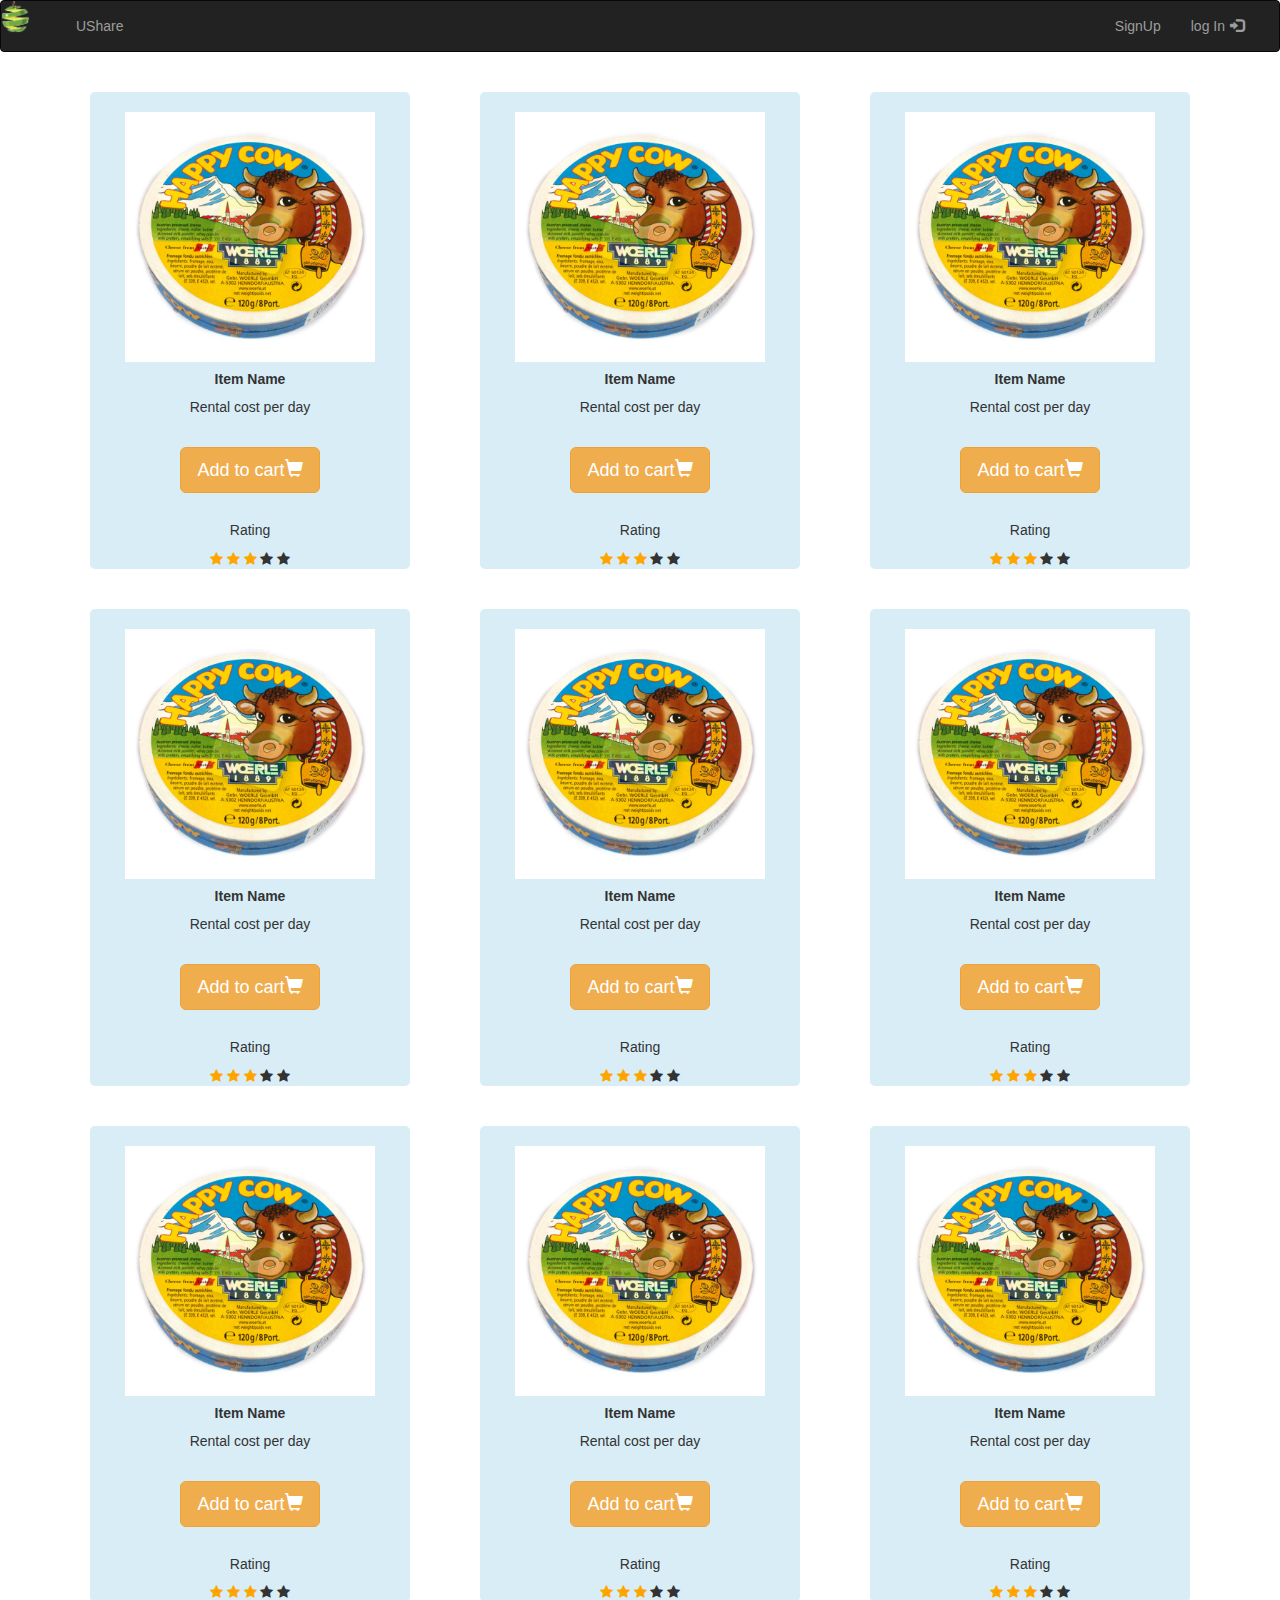
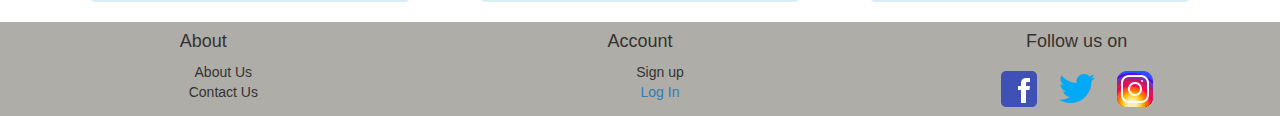
<file: index.html>
<!DOCTYPE html>
<html>
<head>
	<title>UShare System</title>
	<link rel="stylesheet" type="text/css" href="css/bootstrap.min.css">
	<link rel="stylesheet" href="https://cdnjs.cloudflare.com/ajax/libs/font-awesome/4.7.0/css/font-awesome.min.css">

	<style type="text/css">
		.card{
			margin:20px;
			border-radius:5px;
		}

		.checked {
  			color: orange;
		}
	</style>
</head>
<body>
	<div class="container-fluid">
		<div class="row">
			<nav class="navbar navbar-inverse">
				<div class="navbar-header">
					<ul class="nav navbar-nav navbar-left">
						<li><img src="images/logo.ico" class="img-responsive" width="30px" height="30px;" /></li>
						<li><a style="margin-left:30px;" href="#">UShare</a></li>
						<li>
							<input type="hidden" name="searchField" placeholder="Search Here..." id="searchField"/>
	      					<button style="visibility:hidden;"><span class="glyphicon glyphicon-search"></span></button>
						</li>
					</ul>
					
	      			
	      			
	    		</div>
				<ul class="nav navbar-nav navbar-right" style="margin-right:20px;">
					<li><a href="#">SignUp</a></li>
					<li><a href="#">log In<span class="glyphicon glyphicon-log-in" style="margin-left:5px;"></span></a></li>
				</ul>
			</nav>
		</div>
	</div>
	<div class="container">
		<div class="row">
			<div class="col-md-4">
				<div class="card bg-info">
					<div class="card-body" align="center">
						<img src="images/item.jpg" width="250px;" height="250px;" style="margin-top:20px;" />
						<h5><b>Item Name</b></h5>
						<p>Rental cost per day</p>
						<button class="btn btn-warning btn-lg" style="margin:20px;">Add to cart<span class="glyphicon glyphicon-shopping-cart"></span></button>
						<h5>Rating</h5>
						<span class="fa fa-star checked"></span>
						<span class="fa fa-star checked"></span>
						<span class="fa fa-star checked"></span>
						<span class="fa fa-star"></span>
						<span class="fa fa-star"></span>
					</div>
				</div>
			</div>
			<div class="col-md-4">
				<div class="card bg-info">
					<div class="card-body" align="center">
						<img src="images/item.jpg" width="250px;" height="250px;" style="margin-top:20px;" />
						<h5><b>Item Name</b></h5>
						<p>Rental cost per day</p>
						<button class="btn btn-warning btn-lg" style="margin:20px;">Add to cart<span class="glyphicon glyphicon-shopping-cart"></span></button>
						<h5>Rating</h5>
						<span class="fa fa-star checked"></span>
						<span class="fa fa-star checked"></span>
						<span class="fa fa-star checked"></span>
						<span class="fa fa-star"></span>
						<span class="fa fa-star"></span>
					</div>
				</div>
			</div>
			<div class="col-md-4">
				<div class="card bg-info">
					<div class="card-body" align="center">
						<img src="images/item.jpg" width="250px;" height="250px;" style="margin-top:20px;" />
						<h5><b>Item Name</b></h5>
						<p>Rental cost per day</p>
						<button class="btn btn-warning btn-lg" style="margin:20px;">Add to cart<span class="glyphicon glyphicon-shopping-cart"></span></button>
						<h5>Rating</h5>
						<span class="fa fa-star checked"></span>
						<span class="fa fa-star checked"></span>
						<span class="fa fa-star checked"></span>
						<span class="fa fa-star"></span>
						<span class="fa fa-star"></span>
					</div>
				</div>
			</div>
		</div>
		<div class="row">
			<div class="col-md-4">
				<div class="card bg-info">
					<div class="card-body" align="center">
						<img src="images/item.jpg" width="250px;" height="250px;" style="margin-top:20px;" />
						<h5><b>Item Name</b></h5>
						<p>Rental cost per day</p>
						<button class="btn btn-warning btn-lg" style="margin:20px;">Add to cart<span class="glyphicon glyphicon-shopping-cart"></span></button>
						<h5>Rating</h5>
						<span class="fa fa-star checked"></span>
						<span class="fa fa-star checked"></span>
						<span class="fa fa-star checked"></span>
						<span class="fa fa-star"></span>
						<span class="fa fa-star"></span>
					</div>
				</div>
			</div>
			<div class="col-md-4">
				<div class="card bg-info">
					<div class="card-body" align="center">
						<img src="images/item.jpg" width="250px;" height="250px;" style="margin-top:20px;" />
						<h5><b>Item Name</b></h5>
						<p>Rental cost per day</p>
						<button class="btn btn-warning btn-lg" style="margin:20px;">Add to cart<span class="glyphicon glyphicon-shopping-cart"></span></button>
						<h5>Rating</h5>
						<span class="fa fa-star checked"></span>
						<span class="fa fa-star checked"></span>
						<span class="fa fa-star checked"></span>
						<span class="fa fa-star"></span>
						<span class="fa fa-star"></span>
					</div>
				</div>
			</div>
			<div class="col-md-4">
				<div class="card bg-info">
					<div class="card-body" align="center">
						<img src="images/item.jpg" width="250px;" height="250px;" style="margin-top:20px;" />
						<h5><b>Item Name</b></h5>
						<p>Rental cost per day</p>
						<button class="btn btn-warning btn-lg" style="margin:20px;">Add to cart<span class="glyphicon glyphicon-shopping-cart"></span></button>
						<h5>Rating</h5>
						<span class="fa fa-star checked"></span>
						<span class="fa fa-star checked"></span>
						<span class="fa fa-star checked"></span>
						<span class="fa fa-star"></span>
						<span class="fa fa-star"></span>
					</div>
				</div>
			</div>
		</div>
		<div class="row">
			<div class="col-md-4">
				<div class="card bg-info">
					<div class="card-body" align="center">
						<img src="images/item.jpg" width="250px;" height="250px;" style="margin-top:20px;" />
						<h5><b>Item Name</b></h5>
						<p>Rental cost per day</p>
						<button class="btn btn-warning btn-lg" style="margin:20px;">Add to cart<span class="glyphicon glyphicon-shopping-cart"></span></button>
						<h5>Rating</h5>
						<span class="fa fa-star checked"></span>
						<span class="fa fa-star checked"></span>
						<span class="fa fa-star checked"></span>
						<span class="fa fa-star"></span>
						<span class="fa fa-star"></span>
					</div>
				</div>
			</div>
			<div class="col-md-4">
				<div class="card bg-info">
					<div class="card-body" align="center">
						<img src="images/item.jpg" width="250px;" height="250px;" style="margin-top:20px;" />
						<h5><b>Item Name</b></h5>
						<p>Rental cost per day</p>
						<button class="btn btn-warning btn-lg" style="margin:20px;">Add to cart<span class="glyphicon glyphicon-shopping-cart"></span></button>
						<h5>Rating</h5>
						<span class="fa fa-star checked"></span>
						<span class="fa fa-star checked"></span>
						<span class="fa fa-star checked"></span>
						<span class="fa fa-star"></span>
						<span class="fa fa-star"></span>
					</div>
				</div>
			</div>
			<div class="col-md-4">
				<div class="card bg-info">
					<div class="card-body" align="center">
						<img src="images/item.jpg" width="250px;" height="250px;" style="margin-top:20px;" />
						<h5><b>Item Name</b></h5>
						<p>Rental cost per day</p>
						<button class="btn btn-warning btn-lg" style="margin:20px;">Add to cart<span class="glyphicon glyphicon-shopping-cart"></span></button>
						<h5>Rating</h5>
						<span class="fa fa-star checked"></span>
						<span class="fa fa-star checked"></span>
						<span class="fa fa-star checked"></span>
						<span class="fa fa-star"></span>
						<span class="fa fa-star"></span>
					</div>
				</div>
			</div>
		</div>
	</div>
</body>
<footer style="background-color:#AFADA7;">
	<div class="row">
		<div class="col-md-4" align="center">
			<h4 style="text-align:center;">About</h4>
			<ul type="none">
				<li>About Us</li>
				<li>Contact Us</li>
			</ul>
		</div>
		<div class="col-md-4" align="center">
			<h4 style="text-align:center;">Account</h4>
			<ul type="none" style="text-align:center;">
				<li>Sign up</li>
				<a href="login.html"><li>Log In</li></a>
			</ul>
		</div>
		<div class="col-md-4" align="center">
			<h4 style="text-align:center;">Follow us on</h4>
			<img src="images/Facebook_48px.png" style="margin:3px;">
			<img src="images/Twitter_48px.png" style="margin:3px;">
			<img src="images/Instagram_48px_1.png" style="margin:3px;">
		</div>
	</div>
</footer>
</html>
</file>
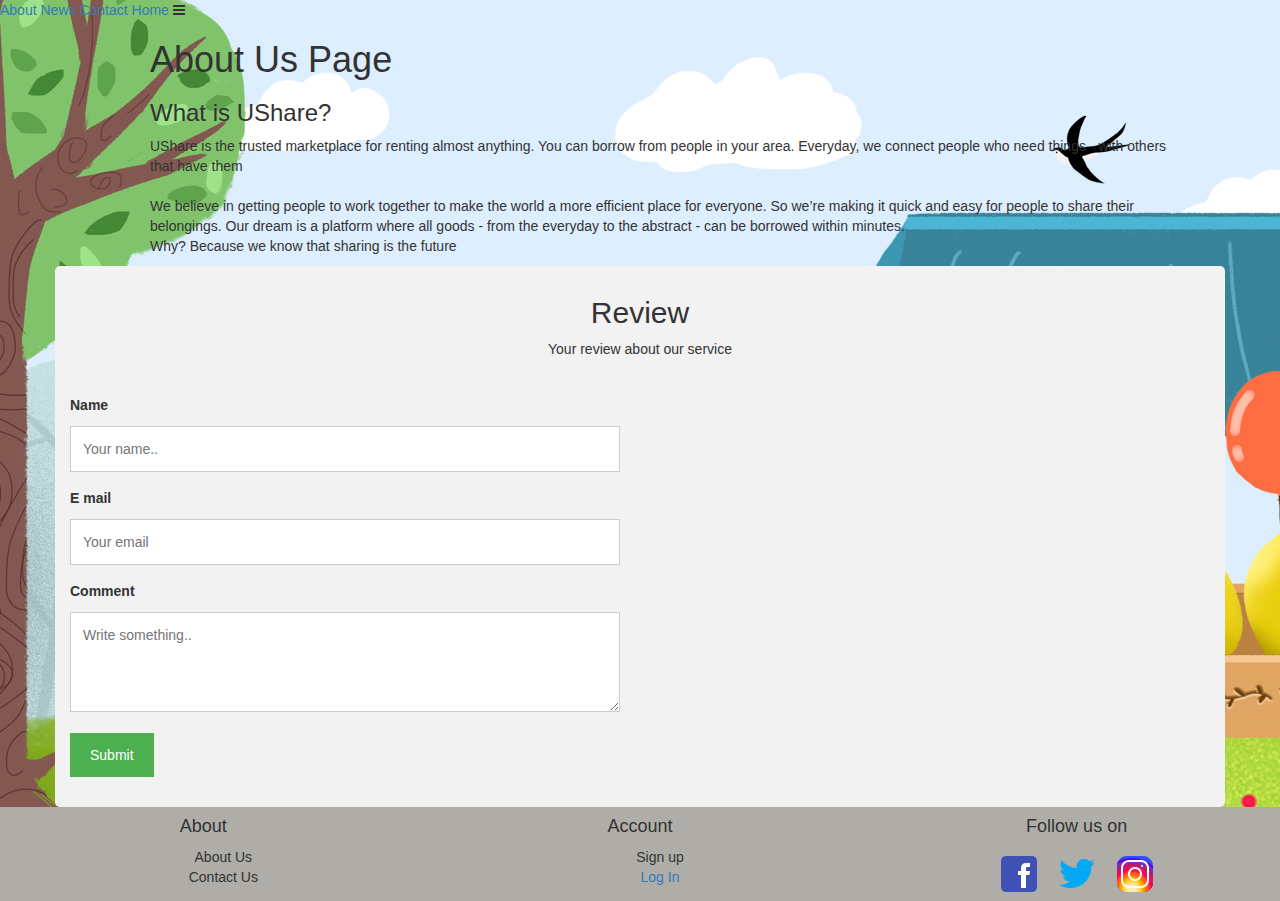
<file: About_us.html>
<!DOCTYPE html>
<html>
<head>
	<title>UShare System</title>
	<link rel="stylesheet" type="text/css" href="css/bootstrap.min.css">
	<link rel="stylesheet" href="https://cdnjs.cloudflare.com/ajax/libs/font-awesome/4.7.0/css/font-awesome.min.css">
	<link rel="stylesheet" type="text/css" href="css/About_us.css">
	<style>
		body{
		background-image: url('images/—Pngtree—thrillery stroller selling pear cartoon_1080511.jpg');
		height: auto;
		width: auto;
		background-repeat: no-repeat;
		}
</style>
</head>

<body>
	<div class ="topnav" id="my topnav">
		<a href="About_us.html">About</a>		
		<a href=#news >News</a>
		<a href="#contact">Contact</a>
		<a href="#home class="active>Home</a>
		<i class="fa fa-bars"></i>
	</div>

	<div class="about-section" style="text-align: left;padding-left: 150px;padding-right: 100px">
  		<h1>About Us Page</h1>
  		<h3>What is UShare?</h3>
  		<p>UShare is the trusted marketplace for renting almost anything. You can borrow from people in your area. Everyday, we connect people who need things - with others that have them<br><br>
  		We believe in getting people to work together to make the world a more efficient place for everyone. So we’re making it quick and easy for people to share their belongings. Our dream is a platform where all goods - from the everyday to the abstract - can be borrowed within minutes.<br>
  		Why? Because we know that sharing is the future</p>
	</div>
	
	 <div class="container" id="con">
  	 	<div style="text-align:center;">
    	<h2>Review</h2>
    	<p>Your review about our service</p>
    	</div>
  	<div class="row">
    		<div class="column">
      			<form action="/action_page.php">
        			<label for="fname">Name</label>
        			<input type="text" id="name" name="name" placeholder="Your name..">
        			<label for="email">E mail</label>
        			<input type="text" id="email" name="email" placeholder="Your email">
        			<label for="subject">Comment</label>
        			<textarea id="comment" name="comment" placeholder="Write something.." style="height:100px"></textarea>
        			<input type="submit" value="Submit">
      			</form>
    		</div>
  		</div>
	</div> 
</body>

<footer style="background-color:#AFADA7;">
	<div class="row">
		<div class="col-md-4" align="center">
			<h4 style="text-align:center;">About</h4>
			<ul type="none">
				<li>About Us</li>
				<li>Contact Us</li>
			</ul>
		</div>
		<div class="col-md-4" align="center">
			<h4 style="text-align:center;">Account</h4>
			<ul type="none" style="text-align:center;">
				<li>Sign up</li>
				<a href="login.html"><li>Log In</li></a>
			</ul>
		</div>
		<div class="col-md-4" align="center">
			<h4 style="text-align:center;">Follow us on</h4>
			<img src="images/Facebook_48px.png" style="margin:3px;">
			<img src="images/Twitter_48px.png" style="margin:3px;">
			<img src="images/Instagram_48px_1.png" style="margin:3px;">
		</div>
	</div>
</footer>
</html>
</file>
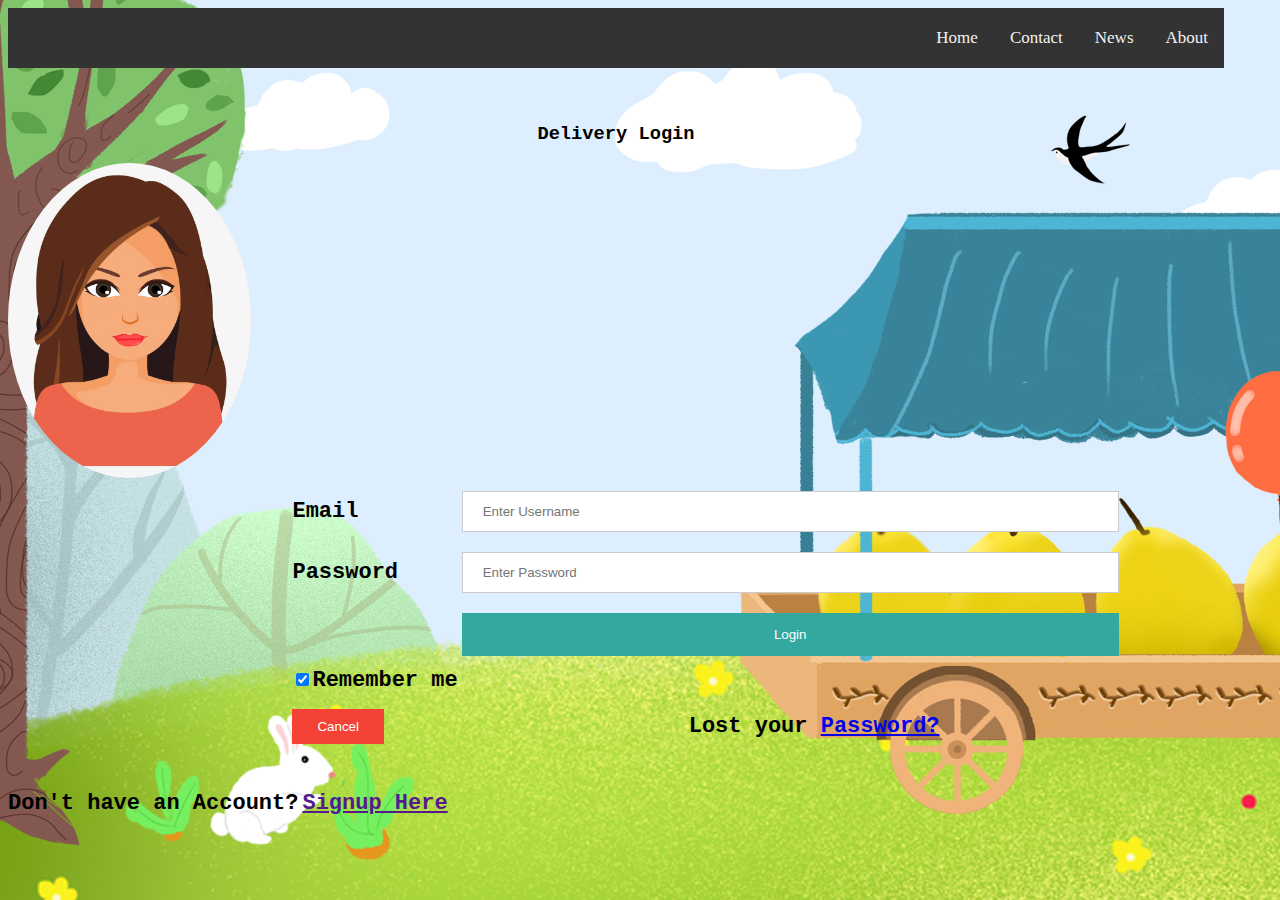
<file: delivery.html>
<!DOCTYPE html>
<html>
<head>
	<title>Delivery Login</title>
	<link rel="stylesheet" type="text/css" href="css/delivery.css">

	<style>
		body{
			background-image: url('images/—Pngtree—thrillery stroller selling pear cartoon_1080511.jpg');
			height: 95%;
			width: 95%;
		}
	</style>

</head>
<body>

	<div class ="topnav" id="my topnav">
		<a href="#about">About</a>		
		<a href=#news >News</a>
		<a href="#contact">Contact</a>
		<a href="#home class="active>Home</a>
		<i class="fa fa-bars"></i>
	</div>
	<br>
	<br>
	<h3 style="text-align: center; font-family: Courier New;">Delivery Login</h3>

	<table class="center"><tr>
		<img src="images/446-4462649_animated-faces-my-hero-design-clip-art-woman.png" class="avatar" align="center"></tr>
		
			<tr>
				<td><label for="mail">Email </label></td>
				<td><input type="text" name="email" size="20px" required placeholder="Enter Username"></td>
			</tr>
			
			<tr>
				<td><label for="password">Password </label></td>
				<td><input type="password" name="pswd1" size="20px" required placeholder="Enter Password" "></td>
			</tr>
			<tr><td></td>
				<td>
					<a href="location.html"><button type="submit" name="Login" size="20px">Login</button></a></td>
			</tr>
			
			<tr><td><label>
				<input type="checkbox" checked="checked" name="remember me">Remember me
			</label></td></tr>

			<td></td>

			<tr><label><td>
				<label for="cancel"></label>
				<button type="button" class="cancelbtn" name="cancel">Cancel</button>
			</td></label>
					<td><td><td>
						<label>
				<span class="psw">Lost your <a href="#">Password?</a></span></td></td></td>
			</label>
			</td></tr>
	</table>
	<br><br></table>
			<div class="Signup">
					<label>Don't have an Account?</label>			
					<label><a href="" >Signup Here</a></label>
		
			</div>

</body>
</html>
</file>
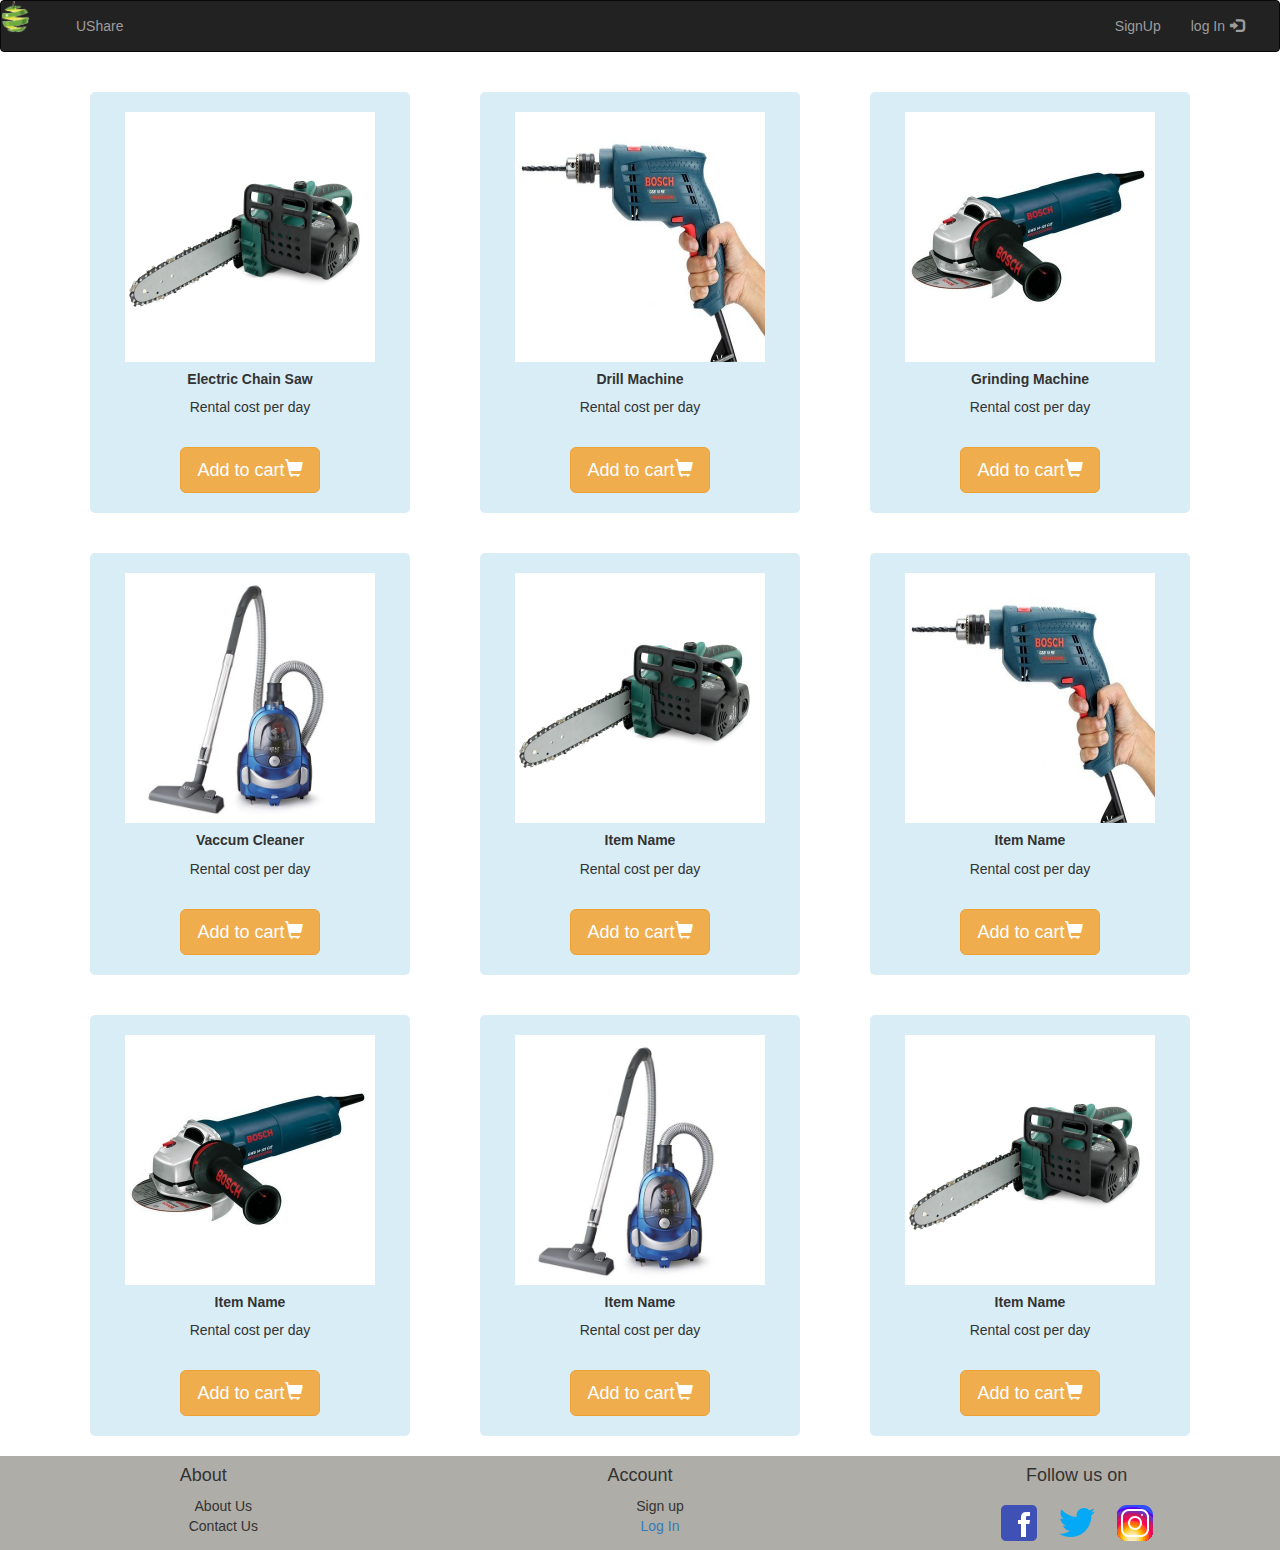
<file: electronics.html>
<!DOCTYPE html>
<html>
<head>
	<title>UShare System</title>
	<link rel="stylesheet" type="text/css" href="css/bootstrap.min.css">
	<style type="text/css">
		.card{
			margin:20px;
			border-radius:5px;
		}

		.navbar a{
			text-align:center;
			text-decoration:none;
		}
	</style>
</head>
<body>
	<div class="container-fluid">
		<div class="row">
			<nav class="navbar navbar-inverse">
				<div class="navbar-header">
					<ul class="nav navbar-nav navbar-left">
						<li><img src="images/logo.ico" class="img-responsive" width="30px" height="30px;" /></li>
						<li><a style="margin-left:30px;" href="#">UShare</a></li>
						<li>
							<input type="hidden" name="searchField" placeholder="Search Here..." id="searchField"/>
	      					<button style="visibility:hidden;"><span class="glyphicon glyphicon-search"></span></button>
						</li>
					</ul>
	    		</div>
				<ul class="nav navbar-nav navbar-right" style="margin-right:20px;">
					<li><a href="#">SignUp</a></li>
					<li><a href="#">log In<span class="glyphicon glyphicon-log-in" style="margin-left:5px;"></span></a></li>
				</ul>
			</nav>
		</div>
	</div>
	<div class="container">
		<div class="row">
			<div class="col-md-4">
				<div class="card bg-info">
					<div class="card-body" align="center">
						<img src="images/electronic/item1.jpg" width="250px;" height="250px;" style="margin-top:20px;" />
						<h5><b>Electric Chain Saw</b></h5>
						<p>Rental cost per day</p>
						<button class="btn btn-warning btn-lg" style="margin:20px;">Add to cart<span class="glyphicon glyphicon-shopping-cart"></span></button>
					</div>
				</div>
			</div>
			<div class="col-md-4">
				<div class="card bg-info">
					<div class="card-body" align="center">
						<img src="images/electronic/item2.jpg" width="250px;" height="250px;" style="margin-top:20px;" />
						<h5><b>Drill Machine</b></h5>
						<p>Rental cost per day</p>
						<button class="btn btn-warning btn-lg" style="margin:20px;">Add to cart<span class="glyphicon glyphicon-shopping-cart"></span></button>
					</div>
				</div>
			</div>
			<div class="col-md-4">
				<div class="card bg-info">
					<div class="card-body" align="center">
						<img src="images/electronic/item3.jpg" width="250px;" height="250px;" style="margin-top:20px;" />
						<h5><b>Grinding Machine</b></h5>
						<p>Rental cost per day</p>
						<button class="btn btn-warning btn-lg" style="margin:20px;">Add to cart<span class="glyphicon glyphicon-shopping-cart"></span></button>
					</div>
				</div>
			</div>
		</div>
		<div class="row">
			<div class="col-md-4">
				<div class="card bg-info">
					<div class="card-body" align="center">
						<img src="images/electronic/item4.jpg" width="250px;" height="250px;" style="margin-top:20px;" />
						<h5><b>Vaccum Cleaner</b></h5>
						<p>Rental cost per day</p>
						<button class="btn btn-warning btn-lg" style="margin:20px;">Add to cart<span class="glyphicon glyphicon-shopping-cart"></span></button>
					</div>
				</div>
			</div>
			<div class="col-md-4">
				<div class="card bg-info">
					<div class="card-body" align="center">
						<img src="images/electronic/item1.jpg" width="250px;" height="250px;" style="margin-top:20px;" />
						<h5><b>Item Name</b></h5>
						<p>Rental cost per day</p>
						<button class="btn btn-warning btn-lg" style="margin:20px;">Add to cart<span class="glyphicon glyphicon-shopping-cart"></span></button>
					</div>
				</div>
			</div>
			<div class="col-md-4">
				<div class="card bg-info">
					<div class="card-body" align="center">
						<img src="images/electronic/item2.jpg" width="250px;" height="250px;" style="margin-top:20px;" />
						<h5><b>Item Name</b></h5>
						<p>Rental cost per day</p>
						<button class="btn btn-warning btn-lg" style="margin:20px;">Add to cart<span class="glyphicon glyphicon-shopping-cart"></span></button>
					</div>
				</div>
			</div>
		</div>
		<div class="row">
			<div class="col-md-4">
				<div class="card bg-info">
					<div class="card-body" align="center">
						<img src="images/electronic/item3.jpg" width="250px;" height="250px;" style="margin-top:20px;" />
						<h5><b>Item Name</b></h5>
						<p>Rental cost per day</p>
						<button class="btn btn-warning btn-lg" style="margin:20px;">Add to cart<span class="glyphicon glyphicon-shopping-cart"></span></button>
					</div>
				</div>
			</div>
			<div class="col-md-4">
				<div class="card bg-info">
					<div class="card-body" align="center">
						<img src="images/electronic/item4.jpg" width="250px;" height="250px;" style="margin-top:20px;" />
						<h5><b>Item Name</b></h5>
						<p>Rental cost per day</p>
						<button class="btn btn-warning btn-lg" style="margin:20px;">Add to cart<span class="glyphicon glyphicon-shopping-cart"></span></button>
					</div>
				</div>
			</div>
			<div class="col-md-4">
				<div class="card bg-info">
					<div class="card-body" align="center">
						<img src="images/electronic/item1.jpg" width="250px;" height="250px;" style="margin-top:20px;" />
						<h5><b>Item Name</b></h5>
						<p>Rental cost per day</p>
						<button class="btn btn-warning btn-lg" style="margin:20px;">Add to cart<span class="glyphicon glyphicon-shopping-cart"></span></button>
					</div>
				</div>
			</div>
		</div>
	</div>
</body>
<footer style="background-color:#AFADA7;">
	<div class="row">
		<div class="col-md-4" align="center">
			<h4 style="text-align:center;">About</h4>
			<ul type="none">
				<li>About Us</li>
				<li>Contact Us</li>
			</ul>
		</div>
		<div class="col-md-4" align="center">
			<h4 style="text-align:center;">Account</h4>
			<ul type="none" style="text-align:center;">
				<li>Sign up</li>
				<a href="login.html"><li>Log In</li></a>
			</ul>
		</div>
		<div class="col-md-4" align="center">
			<h4 style="text-align:center;">Follow us on</h4>
			<img src="images/Facebook_48px.png" style="margin:3px;">
			<img src="images/Twitter_48px.png" style="margin:3px;">
			<img src="images/Instagram_48px_1.png" style="margin:3px;">
		</div>
	</div>
</footer>
</html>
</file>
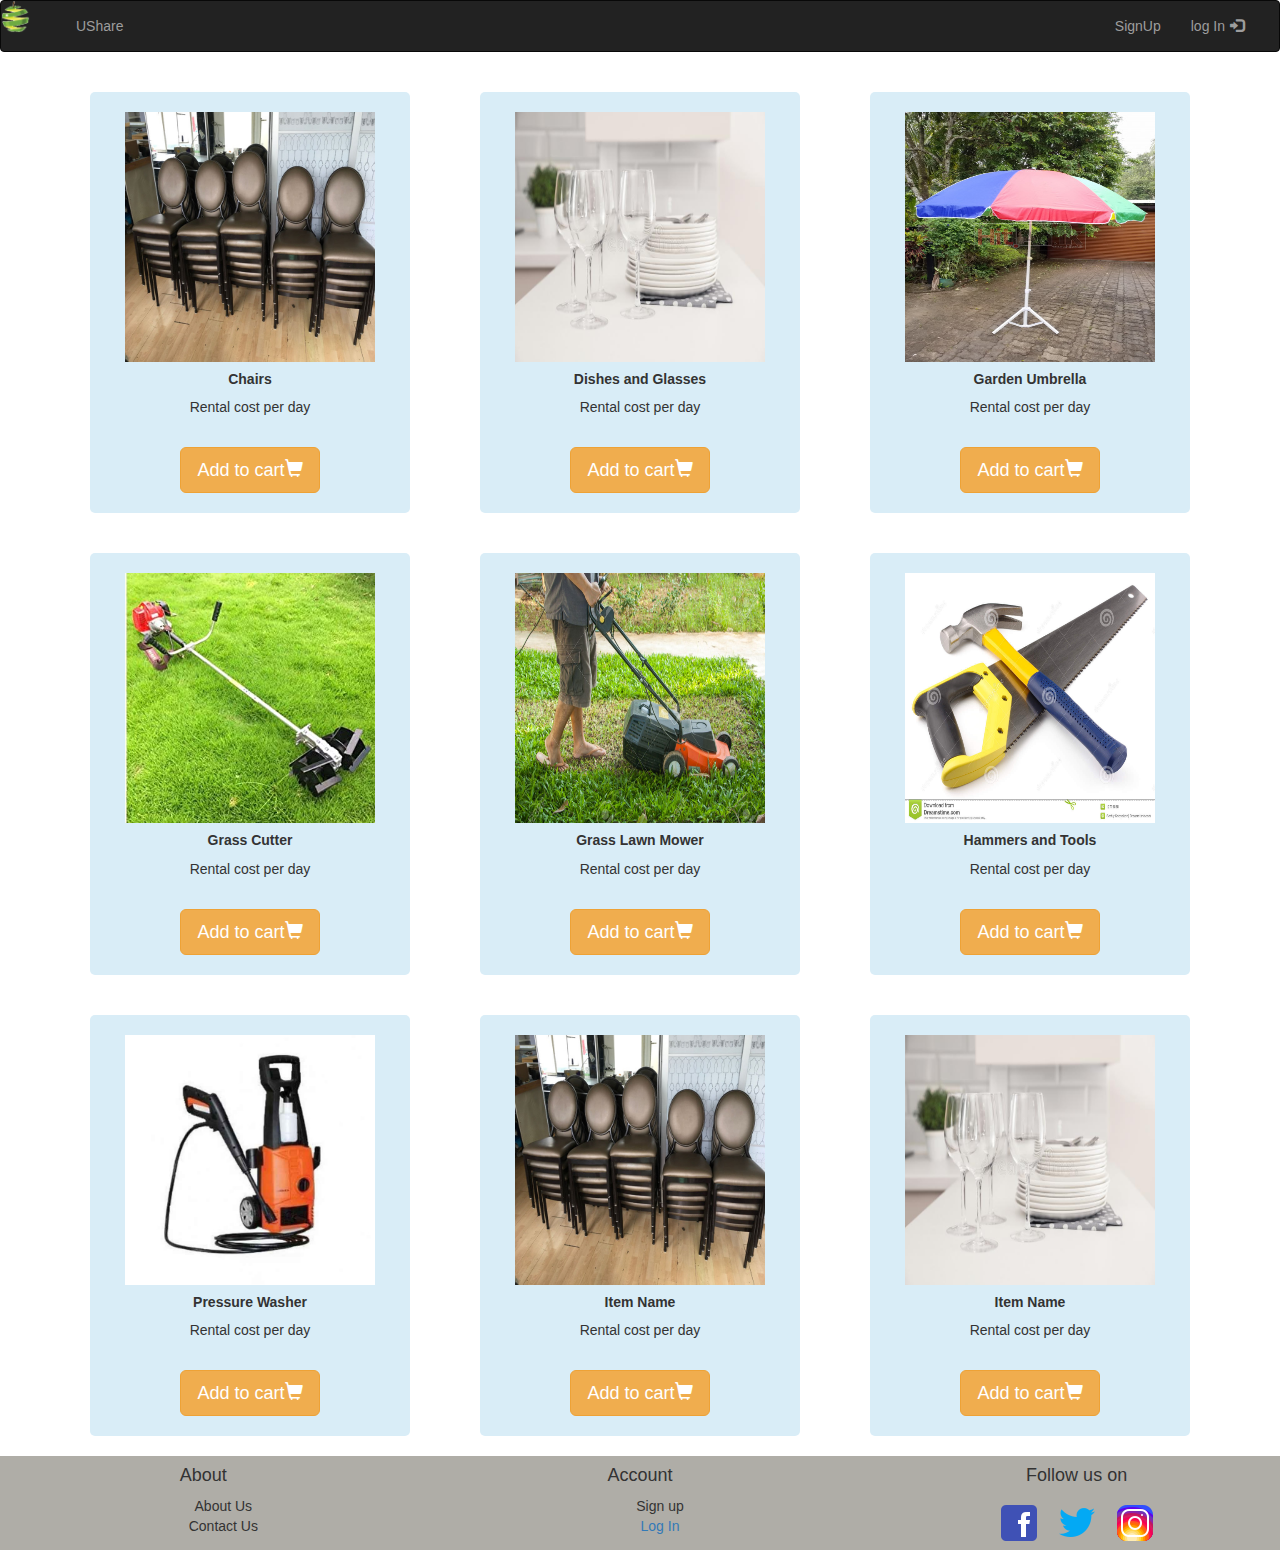
<file: home_garden.html>
<!DOCTYPE html>
<html>
<head>
	<title>UShare System</title>
	<link rel="stylesheet" type="text/css" href="css/bootstrap.min.css">
	<link rel="stylesheet" href="https://cdnjs.cloudflare.com/ajax/libs/font-awesome/4.7.0/css/font-awesome.min.css">

	<style type="text/css">
		.card{
			margin:20px;
			border-radius:5px;
		}

		.checked {
  			color: orange;
		}
	</style>
</head>
<body>
	<div class="container-fluid">
		<div class="row">
			<nav class="navbar navbar-inverse">
				<div class="navbar-header">
					<ul class="nav navbar-nav navbar-left">
						<li><img src="images/logo.ico" class="img-responsive" width="30px" height="30px;" /></li>
						<li><a style="margin-left:30px;" href="#">UShare</a></li>
						<li>
							<input type="hidden" name="searchField" placeholder="Search Here..." id="searchField"/>
	      					<button style="visibility:hidden;"><span class="glyphicon glyphicon-search"></span></button>
						</li>
					</ul>
	    		</div>
				<ul class="nav navbar-nav navbar-right" style="margin-right:20px;">
					<li><a href="#">SignUp</a></li>
					<li><a href="#">log In<span class="glyphicon glyphicon-log-in" style="margin-left:5px;"></span></a></li>
				</ul>
			</nav>
		</div>
	</div>
	<div class="container">
		<div class="row">
			<div class="col-md-4">
				<div class="card bg-info">
					<div class="card-body" align="center">
						<img src="images/home_garden/item1.jpg" width="250px;" height="250px;" style="margin-top:20px;" />
						<h5><b>Chairs</b></h5>
						<p>Rental cost per day</p>
						<button class="btn btn-warning btn-lg" style="margin:20px;">Add to cart<span class="glyphicon glyphicon-shopping-cart"></span></button>
					</div>
				</div>
			</div>
			<div class="col-md-4">
				<div class="card bg-info">
					<div class="card-body" align="center">
						<img src="images/home_garden/item2.jpg" width="250px;" height="250px;" style="margin-top:20px;" />
						<h5><b>Dishes and Glasses</b></h5>
						<p>Rental cost per day</p>
						<button class="btn btn-warning btn-lg" style="margin:20px;">Add to cart<span class="glyphicon glyphicon-shopping-cart"></span></button>
					</div>
				</div>
			</div>
			<div class="col-md-4">
				<div class="card bg-info">
					<div class="card-body" align="center">
						<img src="images/home_garden/item3.jpg" width="250px;" height="250px;" style="margin-top:20px;" />
						<h5><b>Garden Umbrella</b></h5>
						<p>Rental cost per day</p>
						<button class="btn btn-warning btn-lg" style="margin:20px;">Add to cart<span class="glyphicon glyphicon-shopping-cart"></span></button>
					</div>
				</div>
			</div>
		</div>
		<div class="row">
			<div class="col-md-4">
				<div class="card bg-info">
					<div class="card-body" align="center">
						<img src="images/home_garden/item4.jpg" width="250px;" height="250px;" style="margin-top:20px;" />
						<h5><b>Grass Cutter</b></h5>
						<p>Rental cost per day</p>
						<button class="btn btn-warning btn-lg" style="margin:20px;">Add to cart<span class="glyphicon glyphicon-shopping-cart"></span></button>
					</div>
				</div>
			</div>
			<div class="col-md-4">
				<div class="card bg-info">
					<div class="card-body" align="center">
						<img src="images/home_garden/item5.jpg" width="250px;" height="250px;" style="margin-top:20px;" />
						<h5><b>Grass Lawn Mower</b></h5>
						<p>Rental cost per day</p>
						<button class="btn btn-warning btn-lg" style="margin:20px;">Add to cart<span class="glyphicon glyphicon-shopping-cart"></span></button>
					</div>
				</div>
			</div>
			<div class="col-md-4">
				<div class="card bg-info">
					<div class="card-body" align="center">
						<img src="images/home_garden/item6.jpg" width="250px;" height="250px;" style="margin-top:20px;" />
						<h5><b>Hammers and Tools</b></h5>
						<p>Rental cost per day</p>
						<button class="btn btn-warning btn-lg" style="margin:20px;">Add to cart<span class="glyphicon glyphicon-shopping-cart"></span></button>
					</div>
				</div>
			</div>
		</div>
		<div class="row">
			<div class="col-md-4">
				<div class="card bg-info">
					<div class="card-body" align="center">
						<img src="images/home_garden/item7.jpg" width="250px;" height="250px;" style="margin-top:20px;" />
						<h5><b>Pressure Washer</b></h5>
						<p>Rental cost per day</p>
						<button class="btn btn-warning btn-lg" style="margin:20px;">Add to cart<span class="glyphicon glyphicon-shopping-cart"></span></button>
					</div>
				</div>
			</div>
			<div class="col-md-4">
				<div class="card bg-info">
					<div class="card-body" align="center">
						<img src="images/home_garden/item1.jpg" width="250px;" height="250px;" style="margin-top:20px;" />
						<h5><b>Item Name</b></h5>
						<p>Rental cost per day</p>
						<button class="btn btn-warning btn-lg" style="margin:20px;">Add to cart<span class="glyphicon glyphicon-shopping-cart"></span></button>
					</div>
				</div>
			</div>
			<div class="col-md-4">
				<div class="card bg-info">
					<div class="card-body" align="center">
						<img src="images/home_garden/item2.jpg" width="250px;" height="250px;" style="margin-top:20px;" />
						<h5><b>Item Name</b></h5>
						<p>Rental cost per day</p>
						<button class="btn btn-warning btn-lg" style="margin:20px;">Add to cart<span class="glyphicon glyphicon-shopping-cart"></span></button>
					</div>
				</div>
			</div>
		</div>
	</div>
</body>
<footer style="background-color:#AFADA7;">
	<div class="row">
		<div class="col-md-4" align="center">
			<h4 style="text-align:center;">About</h4>
			<ul type="none">
				<li>About Us</li>
				<li>Contact Us</li>
			</ul>
		</div>
		<div class="col-md-4" align="center">
			<h4 style="text-align:center;">Account</h4>
			<ul type="none" style="text-align:center;">
				<li>Sign up</li>
				<a href="login.html"><li>Log In</li></a>
			</ul>
		</div>
		<div class="col-md-4" align="center">
			<h4 style="text-align:center;">Follow us on</h4>
			<img src="images/Facebook_48px.png" style="margin:3px;">
			<img src="images/Twitter_48px.png" style="margin:3px;">
			<img src="images/Instagram_48px_1.png" style="margin:3px;">
		</div>
	</div>
</footer>
</html>
</file>
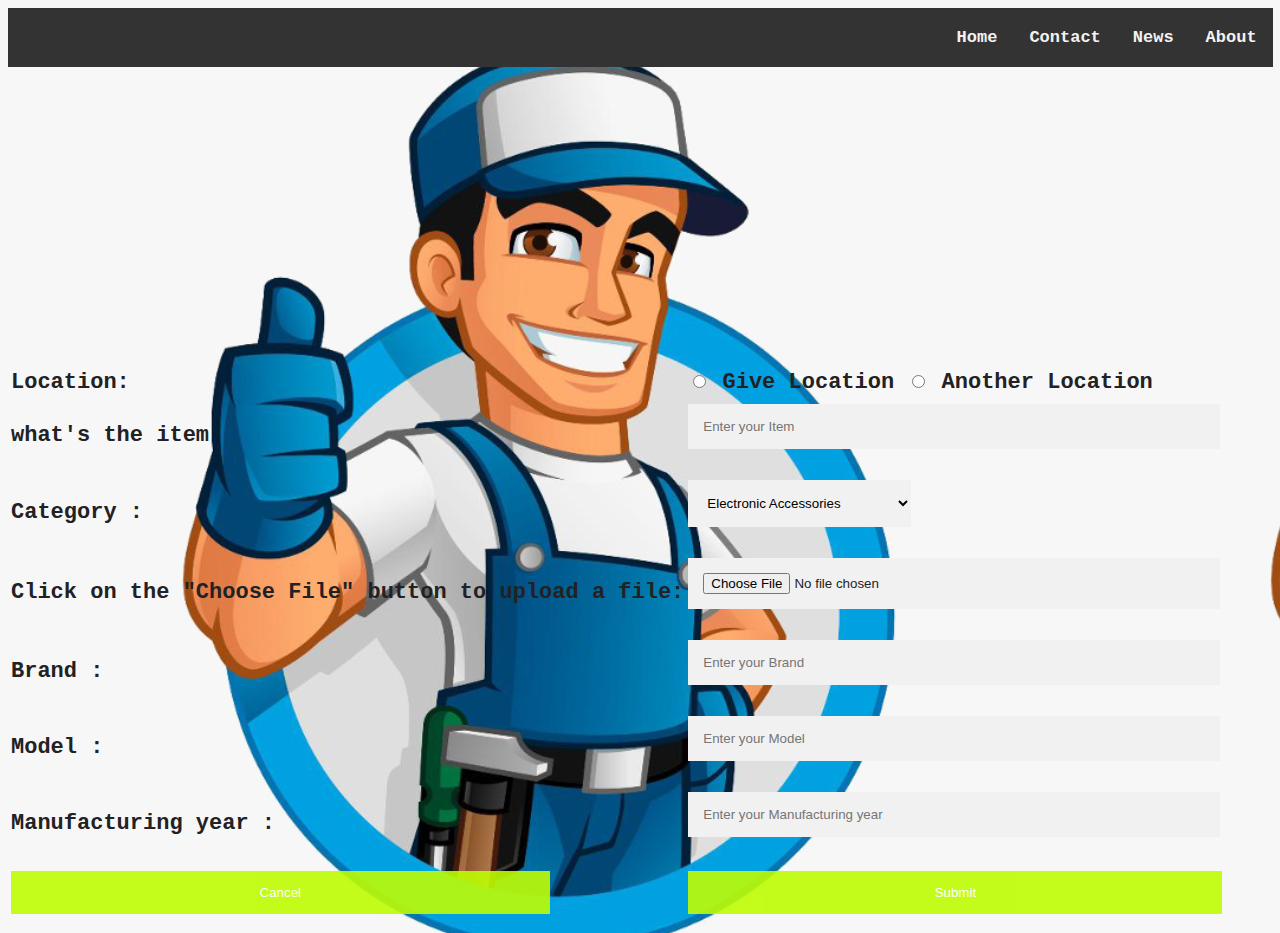
<file: lendorhomepage.html>
<!DOCTYPE html>
<html>
<head>
	<title>
		LendorHomepage
	</title>
	<link rel="stylesheet" type="text/css" href="css/lendorhomepage.css">

	<style>
	body{
background-image: url('images/57-575357_mechanic-clipart-builder-handyman-clipart.png');

background-size: 85%;

height: 95%;
width: 95%;
font-size: 22px;
color: #222124;
}
</style>
</head>


<body >

	<div class ="topnav" id="my topnav">
		<a href="#about">About</a>		
		<a href=#news >News</a>
		<a href="#contact">Contact</a>
		<a href="#home class="active>Home</a>
		<i class="fa fa-bars"></i>
	</div><br><br>
<div>
	<br>

<form action="/action_page.php" >
	<table><tr><td>
  <label>Location:</label></td><td>
  <input type="radio" id="lctn1" name="lctn1" value="lctn1">
  <label for="GIve Location">Give Location</label>
  <input type="radio" id="lctn2" name="lctn2" value="lctn2">
  <label for="female">Another Location</label></td></tr>
  <br>
	
<br>

	<div>
		<label for="item">
			<tr><td>what's the item</td>
		</label><td>
		<input type="text" name="item" placeholder="Enter your Item">
	</td></tr>
<br>
	<div><tr><td>
		<label for="category">Category :</label></td>
		<td>
		<select name="category" id="category">
			<option value="Electronic Accessories">Electronic Accessories</option>
    		<option value="Electric Gadgets">Electric Gadgets</option>
   			<option value="Camera & photo Accessories">Camera & photo Accessories</option>
   			<option value="Cleaning suppliers">Cleaning suppliers</option>
   			<option value="Kitchen necessities">Kitchen necessities</option>
   			</td></tr>
		</select>

	</div>
<br>
	<div><tr><td>
		<label>Click on the "Choose File" button to upload a file:</lebal></td>
<td>
		<form action="/action_page.php">
  			
		
		<label for="photo"></label>
		<input type="file" id="myFile" name="filename">
  		
  			</td></tr>

	
	<br>
	<tr><td>
		<label for="Brand">
			Brand :
		</label></td><td>
		<input type="text" name="Brand" placeholder="Enter your Brand">
	</td></tr>
	<br>
	<tr><td>
		<label for="text">
			Model :
		</label></td><td>
		<input type="text" name="Model" placeholder="Enter your Model">
	</td></tr>
<br>
<tr><td>
		<label for="year">
			Manufacturing year :
		</label></td><td>
		<input type="text" name="Manufacturing year" placeholder="Enter your Manufacturing year"></td></tr>
	
<br><tr><td>
 <button type="button" class="cancelbtn">Cancel</button></td><td>
<button type="submit" class="signupbtn">Submit</button></td></tr>
<br>

</form>

</body>
</html>
</file>
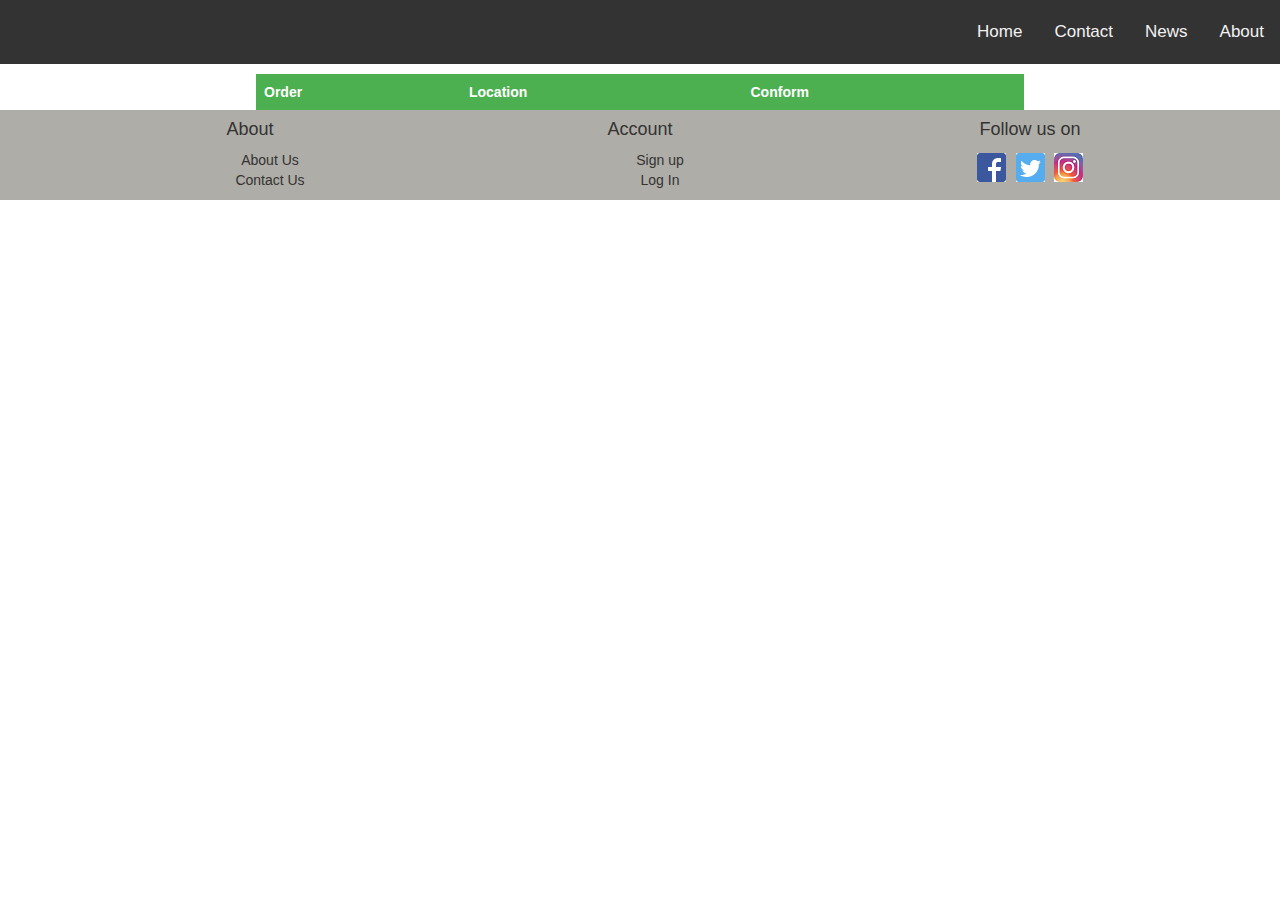
<file: location.html>
<!DOCTYPE html>
<html>
<head>
	<title>Location</title>
	<link rel="stylesheet" type="text/css" href="css/bootstrap.min.css">
	<link rel="stylesheet" href="https://cdnjs.cloudflare.com/ajax/libs/font-awesome/4.7.0/css/font-awesome.min.css">

	<style type="text/css">
		.topnav{
	background-color:#333;
	overflow:hidden;
	width: 100%;
	
}

.topnav a{
	float:right;
	display:block;
	color:#f2f2f2;
	text-align:center;
	padding: 20px 16px;
	text-decoration:none;
	font-size: 17px;

}

.topnav a:hover{
	background-color:#ddd;
	color:black;
}

.topnav a.active{

	background-color: #4caf50;
	color:white;
}
		.card{
			margin:20px;
			border-radius:5px;
		}

		.checked {
  			color: orange;
		}

		.center {
  			margin-left: auto;
  			margin-right: auto;
		}

		table {
  			border-collapse: collapse;
  			width: 100%;
		}

		th, td {
  			text-align: left;
  			padding: 8px;
		}

		tr:nth-child(even){
			background-color: #f2f2f2;
		}

		th {
  			background-color: #4CAF50;
  			color: white;
		}

	</style>
</head>
<body>
	<div class ="topnav" id="my topnav">
		<a href="#about">About</a>		
		<a href=#news >News</a>
		<a href="#contact">Contact</a>
		<a href="#home class="active>Home</a>
		<i class="fa fa-bars"></i>
	</div>

	<div>
		<table style="width:60%;margin-top: 10px;" class="center">
		
  			<tr>
    			<th>Order</th>
    			<th>Location</th>
    			<th>Conform</th>
  			</tr>
  			
		</table>
	</div>

	<footer style="background-color:#AFADA7;">
	<div class="container">
		<div class="row"><table style="width:100%">
			<div class="col-md-4" align="center">
				<h4 style="text-align:center;">About</h4>
				<ul type="none">
					<li>About Us</li>
					<li>Contact Us</li>
				</ul>
			</div>
			<div class="col-md-4" align="center">
				<h4 style="text-align:center;">Account</h4>
				<ul type="none" style="text-align:center;">
					<li>Sign up</li>
					<li>Log In</li>
				</ul>
			</div>
			<div class="col-md-4" align="center">
				<h4 style="text-align:center;">Follow us on</h4>
				<img src="images/fb.png" style="margin:3px;">
				<img src="images/twitter.png" style="margin:3px;">
				<img src="images/insta.png" style="margin:3px;">
			</div>
		</div>
	</div>
</footer>

</body>
</html>
</file>
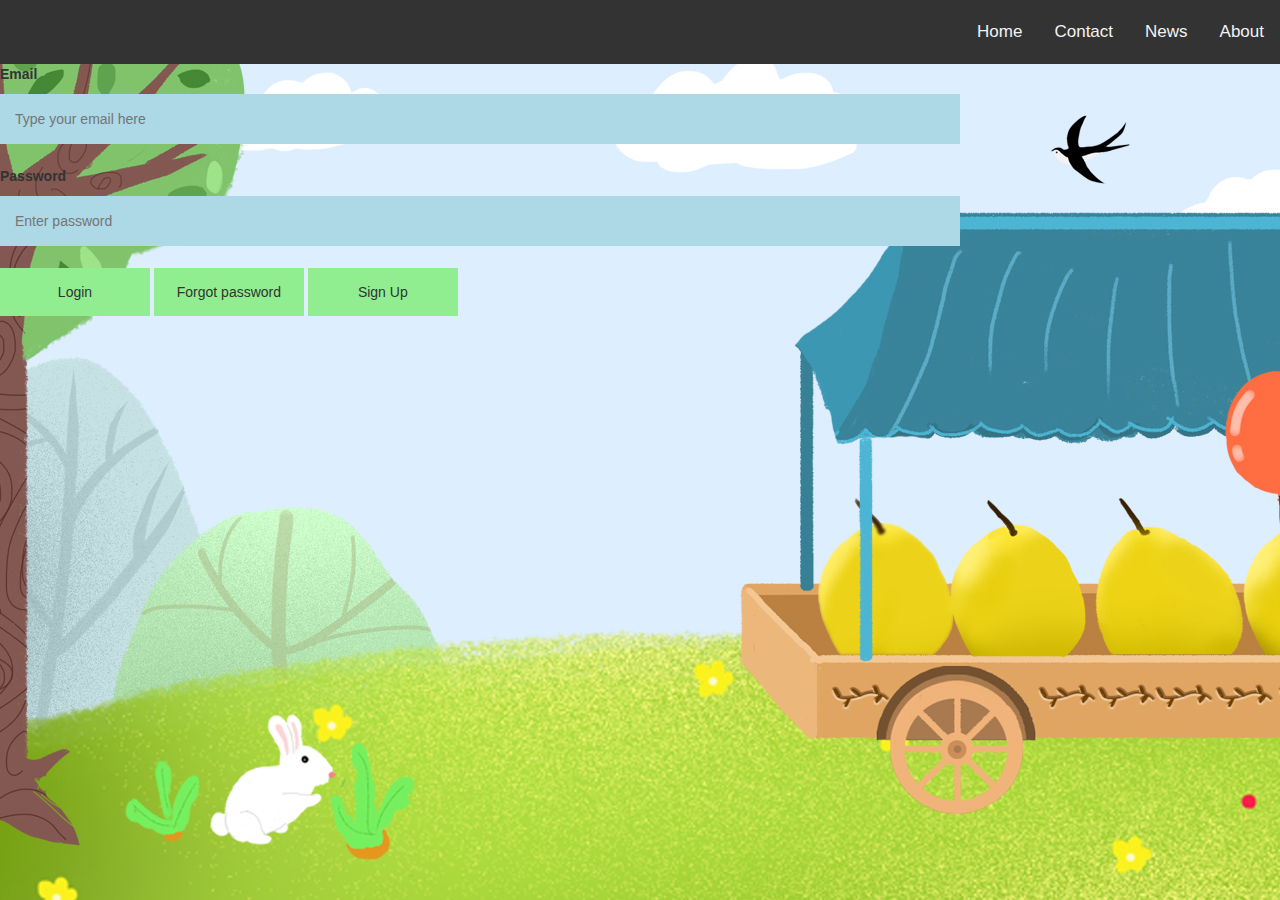
<file: login.html>
<!DOCTYPE html>
<html>
<head>

	<title>UShare</title>
	<link rel="stylesheet" type="text/css" href="css/signup.css">

  <!-- Latest compiled and minified CSS -->
    <link rel="stylesheet" href="https://maxcdn.bootstrapcdn.com/bootstrap/4.3.1/css/bootstrap.min.css">

    <!-- jQuery library -->
    <script src="https://ajax.googleapis.com/ajax/libs/jquery/3.4.1/jquery.min.js"></script>

    <!-- Popper JS -->
    <script src="https://cdnjs.cloudflare.com/ajax/libs/popper.js/1.14.7/umd/popper.min.js"></script>

    <!-- Latest compiled JavaScript -->
    <script src="https://maxcdn.bootstrapcdn.com/bootstrap/4.3.1/js/bootstrap.min.js"></script>

    <!-- Fontawesome Icons Link -->
    <link rel="stylesheet" href="https://use.fontawesome.com/releases/v5.13.0/css/all.css">

    <link rel="stylesheet" type="text/css" href="css/bootstrap.min.css">
  <link rel="stylesheet" href="https://cdnjs.cloudflare.com/ajax/libs/font-awesome/4.7.0/css/font-awesome.min.css">

  <style>
    body{
    background-image: url('images/—Pngtree—thrillery stroller selling pear cartoon_1080511.jpg');
    height: auto;
    width: auto;
    background-repeat: no-repeat;
    }
</style>
</head>


<body>
<div class ="topnav" id="my topnav">
    <a href="About_us.html">About</a>   
    <a href=#news >News</a>
    <a href="#contact">Contact</a>
    <a href="#home class="active>Home</a>
    <i class="fa fa-bars"></i>
  </div>
<div id="login">
	<label for="email">Email</label><br>
	<input type="email" id="email" placeholder="Type your email here"><br>
	<label for="pw">Password</label><br>
	<input type="Password" id="pw" placeholder="Enter password"><br>
	<button>Login</button>
	<button>Forgot password</button>

<button onclick="document.getElementById('id1').style.display='block'">Sign Up</button>
</div>




<div id="id1" class="signupform">
  <span onclick="document.getElementById('id1').style.display='none'" class="close" title="Close signupform">Close</span>
  <form class="signupform-content" >
    <div class="container">
      <h1>Sign Up Here !!!</h1>
      <p>Please fill in this form to create an account.</p>
      <hr>
      <label for="email"><b>Email</b></label><br>
      <input type="email" placeholder="Enter Email" name="email" required><br>

      <label for="psw"><b>Password</b></label><br>
      <input type="password" placeholder="Enter Password" name="psw" required  pattern="(?=.*\d)(?=.*[a-z])(?=.*[A-Z]).{8,}" title="Must contain at least one  number and one uppercase and lowercase letter, and at least 8 or more characters">><br>


      <label for="psw-repeat"><b>Repeat Password</b></label><br>
      <input type="password" placeholder="Repeat Password" name="psw-repeat" required><br>
      
      <label for="mobile"><b>Mobile Number</b></label><br>
      <input type="Number" placeholder="Enter a valid mobile number" name="mobile" required><br>

      <label for="address"><b>Address</b></label><br>
      <input type="text" placeholder="Enter address" name="address" required><br>

      <label for="nic"><b>National Identity Card number</b></label><br>
      <input type="text" placeholder="Enter the National Identity Card number" name="nic" required><br>


      <label>
        <input type="checkbox" checked="checked" name="remember" style="margin-bottom:15px"> Remember password
      </label>

      <p>By creating an account you agree to our <a href="#" style="color:dodgerblue">Terms & Privacy</a>.</p>

      <div class="clearfix">
        <button type="button" onclick="document.getElementById('id1').style.display='none'" class="cancelbtn">Cancel</button><br>
        <button type="submit" class="signup">Sign Up</button>
      </div>
    </div>
  </form>
</div>

</body>

</html>
</file>
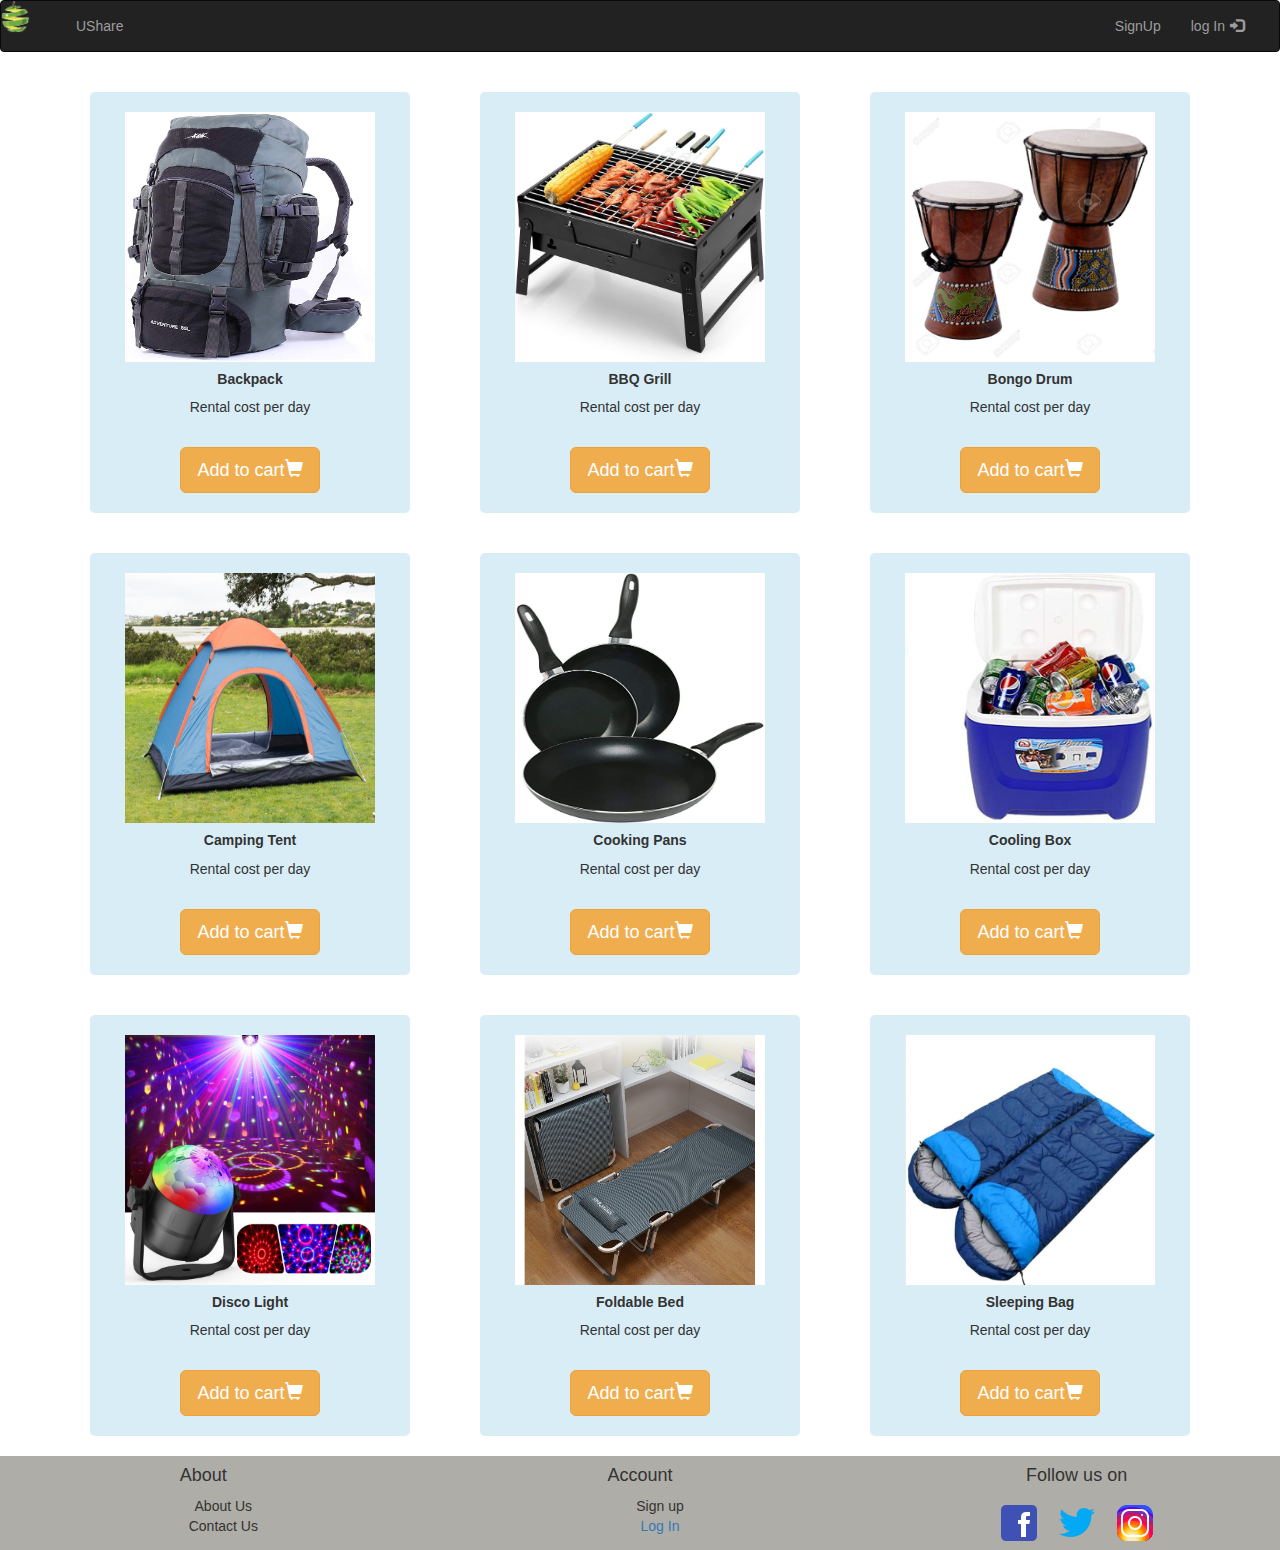
<file: outdoor_party_event.html>
<!DOCTYPE html>
<html>
<head>
	<title>UShare System</title>
	<link rel="stylesheet" type="text/css" href="css/bootstrap.min.css">
	<link rel="stylesheet" href="https://cdnjs.cloudflare.com/ajax/libs/font-awesome/4.7.0/css/font-awesome.min.css">

	<style type="text/css">
		.card{
			margin:20px;
			border-radius:5px;
		}

		.checked {
  			color: orange;
		}
	</style>
</head>
<body>
	<div class="container-fluid">
		<div class="row">
			<nav class="navbar navbar-inverse">
				<div class="navbar-header">
					<ul class="nav navbar-nav navbar-left">
						<li><img src="images/logo.ico" class="img-responsive" width="30px" height="30px;" /></li>
						<li><a style="margin-left:30px;" href="#">UShare</a></li>
						<li>
							<input type="hidden" name="searchField" placeholder="Search Here..." id="searchField"/>
	      					<button style="visibility:hidden;"><span class="glyphicon glyphicon-search"></span></button>
						</li>
					</ul>
	    		</div>
				<ul class="nav navbar-nav navbar-right" style="margin-right:20px;">
					<li><a href="#">SignUp</a></li>
					<li><a href="#">log In<span class="glyphicon glyphicon-log-in" style="margin-left:5px;"></span></a></li>
				</ul>
			</nav>
		</div>
	</div>
	<div class="container">
		<div class="row">
			<div class="col-md-4">
				<div class="card bg-info">
					<div class="card-body" align="center">
						<img src="images/outdoor_party_events/item1.jpg" width="250px;" height="250px;" style="margin-top:20px;" />
						<h5><b>Backpack</b></h5>
						<p>Rental cost per day</p>
						<button class="btn btn-warning btn-lg" style="margin:20px;">Add to cart<span class="glyphicon glyphicon-shopping-cart"></span></button>
					</div>
				</div>
			</div>
			<div class="col-md-4">
				<div class="card bg-info">
					<div class="card-body" align="center">
						<img src="images/outdoor_party_events/item2.jpg" width="250px;" height="250px;" style="margin-top:20px;" />
						<h5><b>BBQ Grill</b></h5>
						<p>Rental cost per day</p>
						<button class="btn btn-warning btn-lg" style="margin:20px;">Add to cart<span class="glyphicon glyphicon-shopping-cart"></span></button>
					</div>
				</div>
			</div>
			<div class="col-md-4">
				<div class="card bg-info">
					<div class="card-body" align="center">
						<img src="images/outdoor_party_events/item3.jpg" width="250px;" height="250px;" style="margin-top:20px;" />
						<h5><b>Bongo Drum</b></h5>
						<p>Rental cost per day</p>
						<button class="btn btn-warning btn-lg" style="margin:20px;">Add to cart<span class="glyphicon glyphicon-shopping-cart"></span></button>
					</div>
				</div>
			</div>
		</div>
		<div class="row">
			<div class="col-md-4">
				<div class="card bg-info">
					<div class="card-body" align="center">
						<img src="images/outdoor_party_events/item4.jpeg" width="250px;" height="250px;" style="margin-top:20px;" />
						<h5><b>Camping Tent</b></h5>
						<p>Rental cost per day</p>
						<button class="btn btn-warning btn-lg" style="margin:20px;">Add to cart<span class="glyphicon glyphicon-shopping-cart"></span></button>
					</div>
				</div>
			</div>
			<div class="col-md-4">
				<div class="card bg-info">
					<div class="card-body" align="center">
						<img src="images/outdoor_party_events/item5.jpg" width="250px;" height="250px;" style="margin-top:20px;" />
						<h5><b>Cooking Pans</b></h5>
						<p>Rental cost per day</p>
						<button class="btn btn-warning btn-lg" style="margin:20px;">Add to cart<span class="glyphicon glyphicon-shopping-cart"></span></button>
					</div>
				</div>
			</div>
			<div class="col-md-4">
				<div class="card bg-info">
					<div class="card-body" align="center">
						<img src="images/outdoor_party_events/item6.jpg" width="250px;" height="250px;" style="margin-top:20px;" />
						<h5><b>Cooling Box</b></h5>
						<p>Rental cost per day</p>
						<button class="btn btn-warning btn-lg" style="margin:20px;">Add to cart<span class="glyphicon glyphicon-shopping-cart"></span></button>
					</div>
				</div>
			</div>
		</div>
		<div class="row">
			<div class="col-md-4">
				<div class="card bg-info">
					<div class="card-body" align="center">
						<img src="images/outdoor_party_events/item7.jpg" width="250px;" height="250px;" style="margin-top:20px;" />
						<h5><b>Disco Light</b></h5>
						<p>Rental cost per day</p>
						<button class="btn btn-warning btn-lg" style="margin:20px;">Add to cart<span class="glyphicon glyphicon-shopping-cart"></span></button>
					</div>
				</div>
			</div>
			<div class="col-md-4">
				<div class="card bg-info">
					<div class="card-body" align="center">
						<img src="images/outdoor_party_events/item8.jpg" width="250px;" height="250px;" style="margin-top:20px;" />
						<h5><b>Foldable Bed</b></h5>
						<p>Rental cost per day</p>
						<button class="btn btn-warning btn-lg" style="margin:20px;">Add to cart<span class="glyphicon glyphicon-shopping-cart"></span></button>
					</div>
				</div>
			</div>
			<div class="col-md-4">
				<div class="card bg-info">
					<div class="card-body" align="center">
						<img src="images/outdoor_party_events/item9.jpeg" width="250px;" height="250px;" style="margin-top:20px;" />
						<h5><b>Sleeping Bag</b></h5>
						<p>Rental cost per day</p>
						<button class="btn btn-warning btn-lg" style="margin:20px;">Add to cart<span class="glyphicon glyphicon-shopping-cart"></span></button>
					</div>
				</div>
			</div>
		</div>
	</div>
</body>
<footer style="background-color:#AFADA7;">
	<div class="row">
		<div class="col-md-4" align="center">
			<h4 style="text-align:center;">About</h4>
			<ul type="none">
				<li>About Us</li>
				<li>Contact Us</li>
			</ul>
		</div>
		<div class="col-md-4" align="center">
			<h4 style="text-align:center;">Account</h4>
			<ul type="none" style="text-align:center;">
				<li>Sign up</li>
				<a href="login.html"><li>Log In</li></a>
			</ul>
		</div>
		<div class="col-md-4" align="center">
			<h4 style="text-align:center;">Follow us on</h4>
			<img src="images/Facebook_48px.png" style="margin:3px;">
			<img src="images/Twitter_48px.png" style="margin:3px;">
			<img src="images/Instagram_48px_1.png" style="margin:3px;">
		</div>
	</div>
</footer>
</html>
</file>
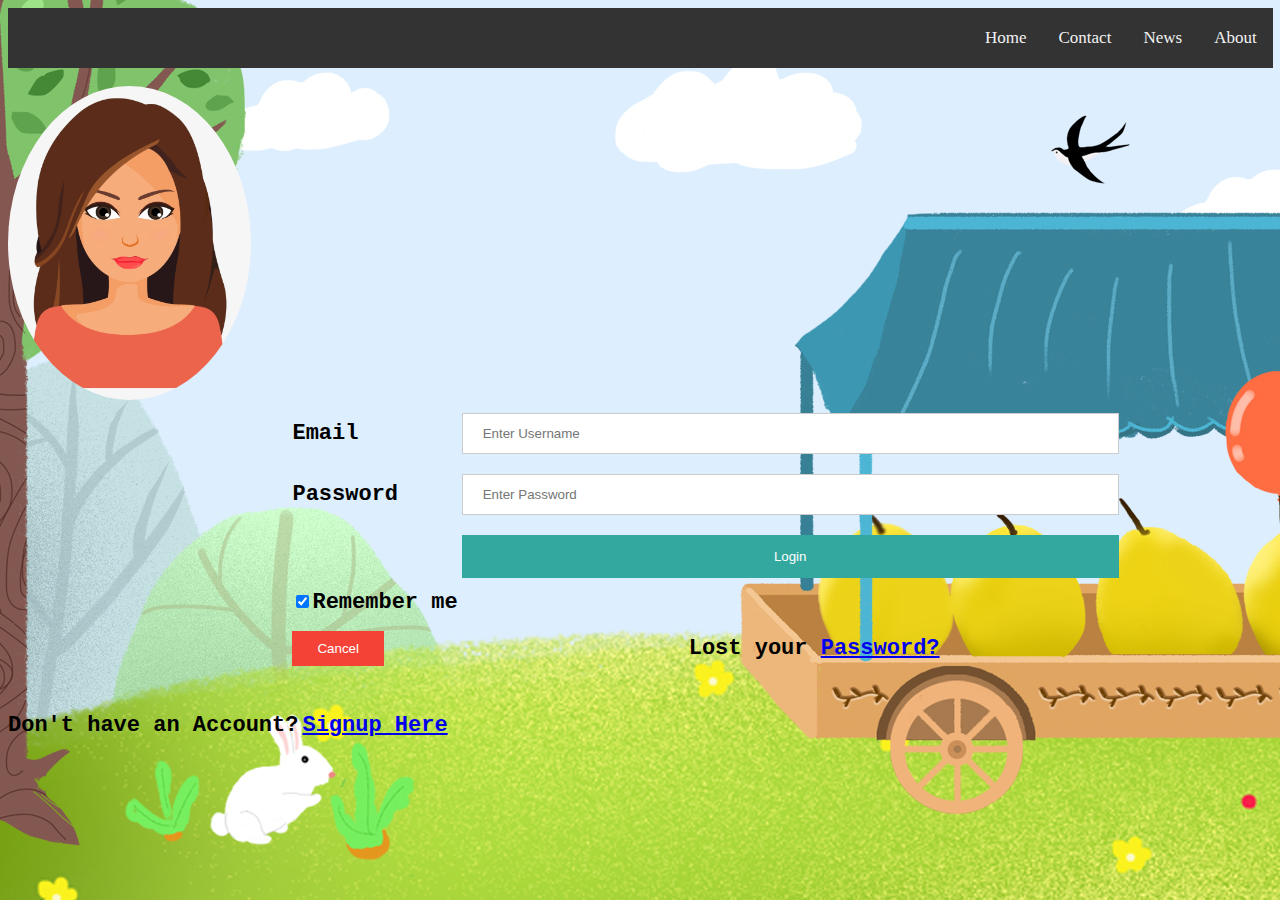
<file: rent.html>
<!DOCTYPE html>
<html>
<head>
<style>
	body{
background-image: url('images/—Pngtree—thrillery stroller selling pear cartoon_1080511.jpg');
height: 95%;
width: 95%;
}
</style>
	
	<title>
		U-Share-Lender
	</title>
	<link rel="stylesheet" type="text/css" href="css/rent.css">

</head>
<body>

	<div class ="topnav" id="my topnav">
		<a href="About_us.html">About</a>		
		<a href=#news >News</a>
		<a href="#contact">Contact</a>
		<a href="#home class="active>Home</a>
		<i class="fa fa-bars"></i>
	</div>
	<br>
<table class="center"><tr>
<img src="images/446-4462649_animated-faces-my-hero-design-clip-art-woman.png" class="avatar" align="center"></tr>
		
			<tr>
				<td><label for="mail">Email </label></td>
				<td><input type="text" name="email" size="20px" required placeholder="Enter Username"></td>
			</tr>
			
			<tr>
				<td><label for="password">Password </label></td>
				<td><input type="password" name="pswd1" size="20px" required placeholder="Enter Password" "></td>
			</tr>
			<tr><td></td>
				<td>
					<a href="lendorhomepage.html"><button type="submit" name="Login" size="20px">Login</button></a></td>
			</tr>
			
			<tr><td><label>
				<input type="checkbox" checked="checked" name="remember me">Remember me
			</label></td></tr>

			<td></td>

			<tr><label><td>
				<label for="cancel"></label>
				<button type="button" class="cancelbtn" name="cancel">Cancel</button>
			</td></label>
					<td><td><td>
						<label>
				<span class="psw">Lost your <a href="#">Password?</a></span></td></td></td>
			</label>
			</td></tr>
</table>
<br><br></table>
			<div class="Signup">
					<label>Don't have an Account?</label>			
					<label><a href="signuplender.html" >Signup Here</a></label>
		
			</div>
</body>
</html>
</file>
<file: css/About_us.css>
.card{
			margin:20px;
			border-radius:5px;
		}

		.about-section {
  			text-align:center;
		}

		.checked {
  			color: orange;
		}

		* {
  		box-sizing: border-box;
		}

		/* Style inputs */
		input[type=text], select, textarea {
 		 width: 100%;
 		 padding: 12px;
 		 border: 1px solid #ccc;
 		 margin-top: 6px;
 		 margin-bottom: 16px;
  		resize: vertical;
		}

		input[type=submit] {
  		background-color: #4CAF50;
  		color: white;
  		padding: 12px 20px;
  		border: none;
  		cursor: pointer;
		}

		input[type=submit]:hover {
  		background-color: #45a049;
		}

		/* Style the container/contact section */
		#con {
  		border-radius: 5px;
  		background-color: #f2f2f2;
  		padding: 10px;
		}

		/* Create two columns that float next to eachother */
		.column {
  		float: left;
  		width: 50%;
  		margin-top: 6px;
  		padding: 20px;
		}

		/* Clear floats after the columns */
		.row:after {
  		content: "";
  		display: table;
  		clear: both;
		}

		/* Responsive layout - when the screen is less than 600px wide, make the two columns stack on top of each other instead of next to 		each other */
		@media screen and (max-width: 600px) {
  		.column, input[type=submit] {
    		width: 100%;
    		margin-top: 0;
  		}
		}
</file>
<file: css/delivery.css>
.topnav{
	background-color:#333;
	overflow:hidden;
	width: 100%;
	
}

.topnav a{
	float:right;
	display:block;
	color:#f2f2f2;
	text-align:center;
	padding: 20px 16px;
	text-decoration:none;
	font-size: 17px;

}

.topnav a:hover{
	background-color:#ddd;
	color:black;
}

.topnav a.active{

	background-color: #4caf50;
	color:white;
}

.login{
	font-size: 20px;
	
	padding: center;
	text-align: center;
}

}form{
	border: 3px solid #f1f1f1;
}

input[type=text] , input[type=password]{
	width: 300%;
	padding: 12px 20px;
	margin: 8px 0;
	display: inline-block;
	border: 1px solid #ccc;
	box-sizing: border-box;
}
img.avatar{

	text-align: center;
	width: 20%;
	border-radius: 50%;
	margin-left: auto;
	margin-right: auto;
	
}

table.center{
  margin-left:auto; 
  margin-right:auto;
  margin-top: auto;
  margin-bottom: auto;

}
label{
	font-family: Courier New;
	font-size: 22px;
	font-weight: bold; 


}
button{
	background-color: #32a89e;
	color: white;
	padding: 14px 20px;
	margin: 8px 0;
	border: none;
	cursor: pointer;
	width: 300%;

}
.cancelbtn{
	width: auto;
	padding: 10px 25px;
	background-color: #f44336;

}
.signup{
	font-family: Courier New;
	font-size: 22px;
	font-weight: bold;
}
</file>
<file: css/lendorhomepage.css>
.topnav{
	background-color:#333;
	overflow:hidden;
	width: 104%;
	
}

.topnav a{
	float:right;
	display:block;
	color:#f2f2f2;
	text-align:center;
	padding: 20px 16px;
	text-decoration:none;
	font-size: 17px;

}

.topnav a:hover{
	background-color:#ddd;
	color:black;
}

.topnav a.active{

	background-color: #4caf50;
	color:white;
}
/*form{
	align-content: left;
	border: 3px solid black;
	width: 1680px;
	background-color: gray;
}*/
div{

}
.cancelbtn {
  background-color: #befc03;
  color: white;
  padding: 14px 20px;
  margin: 8px 0;
  border: none;
  cursor: pointer;
  width: 80%;
  opacity: 0.9;
}
.signupbtn{
	background-color: #befc03;
  color: white;
  padding: 14px 20px;
  margin: 8px 0;
  border: none;
  cursor: pointer;
  width: 115%;
  opacity: 0.9;
}
input[type=text], input[type=password] ,input[type=file]{
  width: 108%;
  padding: 15px;
  margin: 5px 0 22px 0;
  display: inline-block;
  border: none;
  background: #f1f1f1;
}
body {
	font-family: Courier New;
	font-size: 22px;
	font-weight: bold;
	text-align: left;;
}
label{
	font-family: Courier New;
	font-size: 22px;
	font-weight: bold;
	text-align: left; 
}
select{
	width:auto;
  padding: 15px;
  margin: 5px 0 22px 0;
  display: inline-block;
  border: none;
  background: #f1f1f1;
}
</file>
<file: css/signup.css>
<style>
body {font-family: Arial, Helvetica, sans-serif;}
* {box-sizing: border-box;}


input[type=email], input[type=password],input[type=text],input[type=Number] {
  width: 75%;
  padding: 15px; 
  margin: 5px 0 22px 0;
  display: inline-block;
  border: none;
  background: lightblue;
  lighting-color: 0.8;



}


input[type=email]:focus, input[type=password]:focus {
  background-color:lightblue;
  opacity: 0.8;
  outline: none;
}

#login{text-decoration-color: white;



}


button {
  background-color: lightgreen;
  color: black;
  padding: 14px 10px;
  box-sizing: border-box;

  margin: 8px 0;
  border: none;
  cursor: pointer;
  width: 150px;
  
}

button:hover {
  background-color: lightblue
}



.cancelbtn {
  padding: 14px 10px;
  box-sizing: border-box;
  background-color: #f44336;
}


.cancelbtn, .signupbtn {
  float: left;
  width: 100%;
}


.container {
  padding: 16px;
}


.signupform {
  display: none; 
  position: fixed; 
  z-index: 1; 
  left: 0;
  top: 0;
  width: 100%; 
  height: 100%; 
  overflow: auto; 
  background-color: #474e5d;
  padding-top: 50px;
}


.signupform-content {
  background-color: #fefefe;
  margin: 5% auto 15% auto; 
  border: 1px solid #888;
  width: 80%; 
}


hr {
  border: 1px solid #f1f1f1;
  margin-bottom: 25px;
}
 

.close {
  position: absolute;
  right: 35px;
  top: 15px;
  font-size: 20px;
  font-weight: bold;
  color: #f1f1f1;
}

.close:hover,
.close:focus {
  color: #f44336;
  cursor: pointer;
}

.clearfix::after {
  content: "";
  clear: both;
  display: table;
}

.login{


}


@media screen and (max-width: 300px) {
  .cancelbtn, .signupbtn {
     width: 100%;
  }
}
.topnav{
  background-color:#333;
  overflow:hidden;
  width: 100%;
  
}

.topnav a{
  float:right;
  display:block;
  color:#f2f2f2;
  text-align:center;
  padding: 20px 16px;
  text-decoration:none;
  font-size: 17px;

}

.topnav a:hover{
  background-color:#ddd;
  color:black;
}

.topnav a.active{

  background-color: #4caf50;
  color:white;
}
</style>
</file>
<file: css/rent.css>
.topnav{
	background-color:#333;
	overflow:hidden;
	width: 104%;
	
}

.topnav a{
	float:right;
	display:block;
	color:#f2f2f2;
	text-align:center;
	padding: 20px 16px;
	text-decoration:none;
	font-size: 17px;

}

.topnav a:hover{
	background-color:#ddd;
	color:black;
}

.topnav a.active{

	background-color: #4caf50;
	color:white;
}

.login{
	font-size: 20px;
	
	padding: center;
	text-align: center;
}

}form{
	border: 3px solid #f1f1f1;
}

input[type=text] , input[type=password]{
	width: 300%;
	padding: 12px 20px;
	margin: 8px 0;
	display: inline-block;
	border: 1px solid #ccc;
	box-sizing: border-box;
}
img.avatar{

	text-align: center;
	width: 20%;
	border-radius: 50%;
	margin-left: auto;
	margin-right: auto;
	
}

table.center{
  margin-left:auto; 
  margin-right:auto;
  margin-top: auto;
  margin-bottom: auto;

}
label{
	font-family: Courier New;
	font-size: 22px;
	font-weight: bold; 


}
button{
	background-color: #32a89e;
	color: white;
	padding: 14px 20px;
	margin: 8px 0;
	border: none;
	cursor: pointer;
	width: 300%;

}
.cancelbtn{
	width: auto;
	padding: 10px 25px;
	background-color: #f44336;

}
.signup{
	font-family: Courier New;
	font-size: 22px;
	font-weight: bold;
}
</file>
